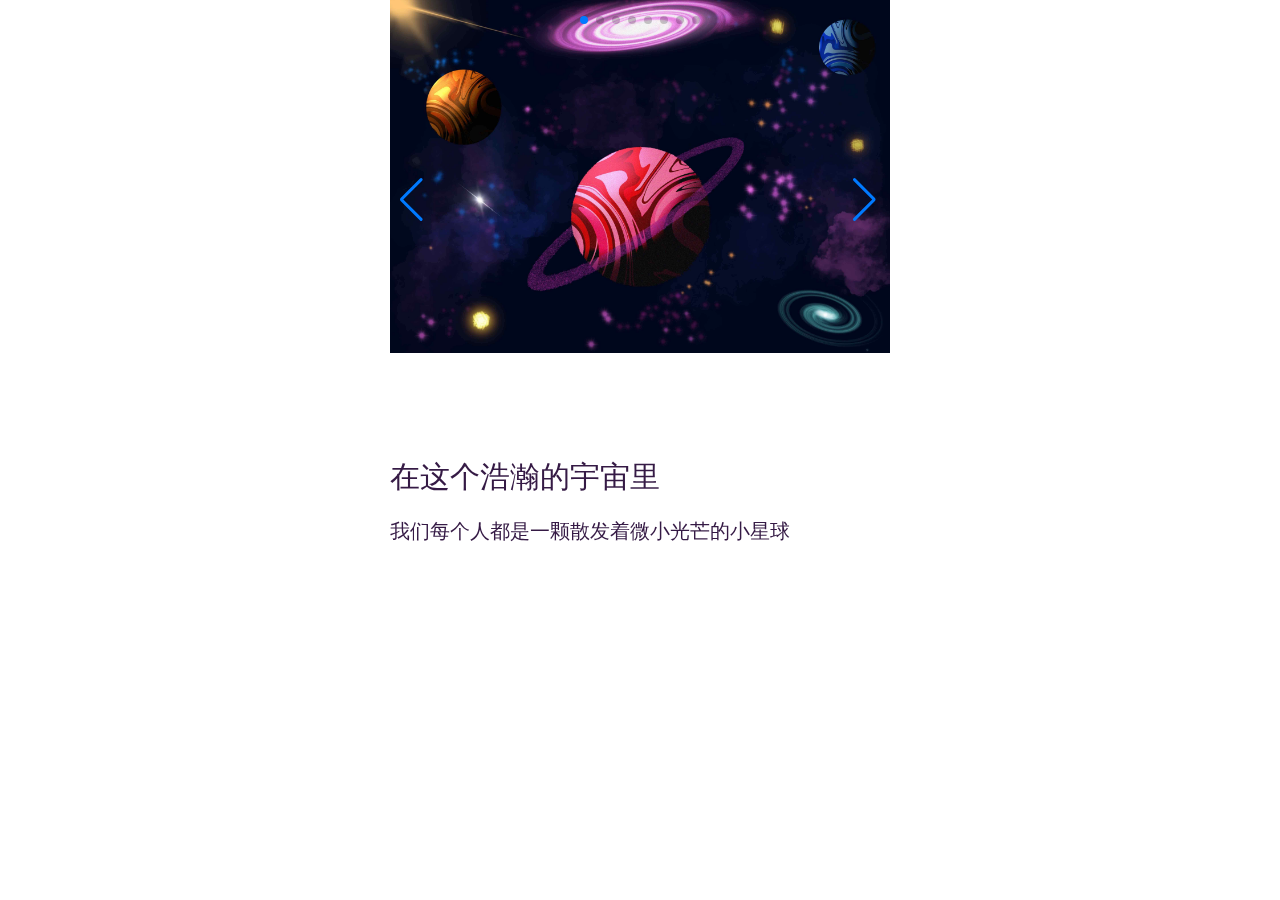
<file: index.html>
<!DOCTYPE html>
<html lang="en">

<head>
  <meta charset="UTF-8">
  <meta name="viewport" content="width=device-width, initial-scale=1.0">
  <link rel="stylesheet" href="./swiper/swiper.min.css">
  <link rel="stylesheet" href="./swiper/animate.min.css">
  <link rel="stylesheet" href="src/style.css">
  <title>Album</title>
</head>

<body>
  <div class="swiper-container">
    <div class="swiper-wrapper">
      <div class="swiper-slide">
        <img src="./img/11.jpg" alt="1" class="img1">
        <div class="ani pic1-1" swiper-animate-effect="fadeInUp" swiper-animate-duration="1s"
          swiper-animate-delay="0.3s">在这个浩瀚的宇宙里</div>
        <div class="ani pic1-2" swiper-animate-effect="fadeInUp" swiper-animate-duration="1s"
          swiper-animate-delay="0.3s">我们每个人都是一颗散发着微小光芒的小星球</div>
      </div>


      <div class="swiper-slide">
        <img src="./img/3.jpg" alt="3" class="img3">
        <div class="ani pic3-1" swiper-animate-effect="fadeInLeft" swiper-animate-duration="1s"
          swiper-animate-delay="0.3s">日升月落</div>
        <div class="ani pic3-2" swiper-animate-effect="fadeInLeft" swiper-animate-duration="1s"
          swiper-animate-delay="0.3s">万物更迭</div>
        <div class="ani pic3-3" swiper-animate-effect="fadeInLeft" swiper-animate-duration="1s"
          swiper-animate-delay="0.3s">在悄然间&nbsp;我已成长</div>
      </div>
      <div class="swiper-slide">
        <img src="./img/2.jpg" alt="2" class="img2">
        <div class="ani pic2-1" swiper-animate-effect="fadeInDown" swiper-animate-duration="1s"
          swiper-animate-delay="0.3s">海的尽头</div>
        <div class="ani pic2-2" swiper-animate-effect="fadeInDown" swiper-animate-duration="1s"
          swiper-animate-delay="0.3s">山的起点</div>
        <div class="ani pic2-3" swiper-animate-effect="fadeInDown" swiper-animate-duration="1s"
          swiper-animate-delay="0.3s">那里会是归宿吗</div>
      </div>
      <div class="swiper-slide">
        <img src="./img/4.jpg" alt="4" class="img4">
        <div class="ani pic4-1" swiper-animate-effect="fadeInUp" swiper-animate-duration="1s"
          swiper-animate-delay="0.3s">去探险吧</div>
        <div class="ani pic4-2" swiper-animate-effect="fadeInUp" swiper-animate-duration="1s"
          swiper-animate-delay="0.3s">向着未知的世界</div>
      </div>
      <div class="swiper-slide">
        <img src="./img/5.jpg" alt="5" class="img5">
        <div class="ani pic5-1" swiper-animate-effect="fadeInUp" swiper-animate-duration="1s"
          swiper-animate-delay="0.3s">那会是一个安静的小岛</div>
        <div class="ani pic5-2" swiper-animate-effect="fadeInUp" swiper-animate-duration="1s"
          swiper-animate-delay="0.3s">会有我喜欢的粉色贝壳吗</div>
      </div>
      <div class="swiper-slide">
        <img src="./img/6.jpg" alt="6" class="img6">
        <div class="ani pic6-1" swiper-animate-effect="fadeInDown" swiper-animate-duration="1s"
          swiper-animate-delay="0.3s">地图上的每一个角落</div>
        <div class="ani pic6-2" swiper-animate-effect="fadeInDown" swiper-animate-duration="1s"
          swiper-animate-delay="0.3s">都有它的独特和伟大</div>
      </div>
      <div class="swiper-slide">
        <img src="./img/7.jpg" alt="7" class="img7">
        <div class="ani pic7-1" swiper-animate-effect="fadeInRight" swiper-animate-duration="1s"
          swiper-animate-delay="0.3s">不同人眼中不同的精彩</div>
        <div class="ani pic7-2" swiper-animate-effect="fadeInRight" swiper-animate-duration="1s"
          swiper-animate-delay="0.3s">编织成一个个五彩斑斓的梦想</div>
      </div>
      <div class="swiper-slide">
        <img src="./img/8.jpg" alt="8" class="img8">
        <div class="ani pic8-1" swiper-animate-effect="fadeInUp" swiper-animate-duration="1s"
          swiper-animate-delay="0.3s">那么&nbsp;</div>
        <div class="ani pic8-2" swiper-animate-effect="fadeInUp" swiper-animate-duration="1s"
          swiper-animate-delay="0.3s">就大胆向前吧</div>
        <div class="ani pic8-3" swiper-animate-effect="fadeInUp" swiper-animate-duration="1s"
          swiper-animate-delay="0.3s">带上好奇与赤子之心</div>
        <div class="ani pic8-4" swiper-animate-effect="fadeInUp" swiper-animate-duration="1s"
          swiper-animate-delay="0.3s">心怀甜蜜与期盼</div>
        <div class="ani pic8-5" swiper-animate-effect="fadeInUp" swiper-animate-duration="1s"
          swiper-animate-delay="0.3s">迈进那扇充满未知的大门</div>
      </div>
    </div>
    <div class="swiper-pagination"></div>
    <div class="swiper-button-prev"></div>
    <!--左箭头。如果放置在swiper-container外面，需要自定义样式。-->
    <div class="swiper-button-next"></div>
  </div>


  <script src="./swiper/swiper.min.js"></script>
  <script src="./swiper/swiper.animate1.0.3.min.js"></script>
  <script>
    var swiper = new Swiper('.swiper-container', {
      autoplay: {
        delay: 3500, //1秒切换一次
        disableOnInteraction: false,
      },
      speed: 500,
      direction: "horizontal",
      loop: true,
      pagination: {
        el: '.swiper-pagination',
      },
      navigation: {
        nextEl: '.swiper-button-next',
        prevEl: '.swiper-button-prev',
      },
      on: {
        init: function () {
          swiperAnimateCache(this); //隐藏动画元素 
          swiperAnimate(this); //初始化完成开始动画
        },
        slideChangeTransitionEnd: function () {
          swiperAnimate(this); //每个slide切换结束时也运行当前slide动画
          //this.slides.eq(this.activeIndex).find('.ani').removeClass('ani'); 动画只展现一次，去除ani类名
        }
      }
    });
  </script>
  <!-- <script type="text/javascript" src="src/index.js"></script> -->
</body>

</html>
</file>
<file: src/style.css>
* {
    margin: 0;
    padding: 0;
    font-family: sans-serif;
}

.swiper-container {
    width: 100%;
    height: 100%;


}

.swiper-wrapper {
    width: 100%;
    height: 100%;
}

.swiper-slide {
    width: 100%;
    height: 100%;
}

.swiper-slide img {
    width: 100%;
    height: auto;
}
.swiper-pagination{
    top: 10px;
}
/* pic1 */
.pic1-1,.pic1-2{
    color: #351a45;
}
.pic1-1{
    margin-top: 100px;
    font-size: 30px;
}
.pic1-2{
    margin-top: 20px;
    font-size: 20px;
    
}
/* pic2 */
.pic2-1,.pic2-2,.pic2-3{
    color: #1c0d40;
    font-size: 25px;
    margin-top:20px;
    display: flex;
    flex-wrap: wrap;
    justify-content: center;
}
/* pic3 */
.pic3-1,.pic3-2,.pic3-3{
    color: #f8945e;
    font-size: 25px;
    margin-top:20px;
    display: flex;
    flex-wrap: wrap;
    justify-content: flex-end;
}
/* pic4 */
.pic4-1,.pic4-2{
    color: #136c5e;
    font-size: 25px;
    margin-top:10px;
    display: flex;
    flex-wrap: wrap;
    justify-content: center;
}
/* pic5 */
.pic5-1,.pic5-2{
    color:#f95f5a;
    font-size: 25px;
    margin-top:20px;
    
}
/* pic6 */
.pic6-1,.pic6-2{
    color:#8699e6;
    font-size: 25px;
    margin-top:60px;
    display: flex;
    flex-wrap: wrap;
    justify-content: center;
}
/* pic7 */
.pic7-1,.pic7-2{
    color:#a8151c;
    font-size: 25px;
    margin-top:60px;
    display: flex;
    flex-wrap: wrap;
    justify-content: flex-start;
}
/* pic8 */
.pic8-1,.pic8-2,.pic8-3,.pic8-4,.pic8-5{
    color:#f8580a;
    font-size: 20px;
    margin-top:15px;
    display: flex;
    flex-wrap: wrap;
    justify-content:center;
}
.swiper-button-next, .swiper-button-prev{
    display: none;
}
@media screen and (min-width:800px){
    .swiper-container {
        width: 500px;
        /* height: 700px; */
        /* background-color: pink; */
    }
    .swiper-button-next, .swiper-button-prev{
        display: block;
        top: 200px;
    }
}
</file>
